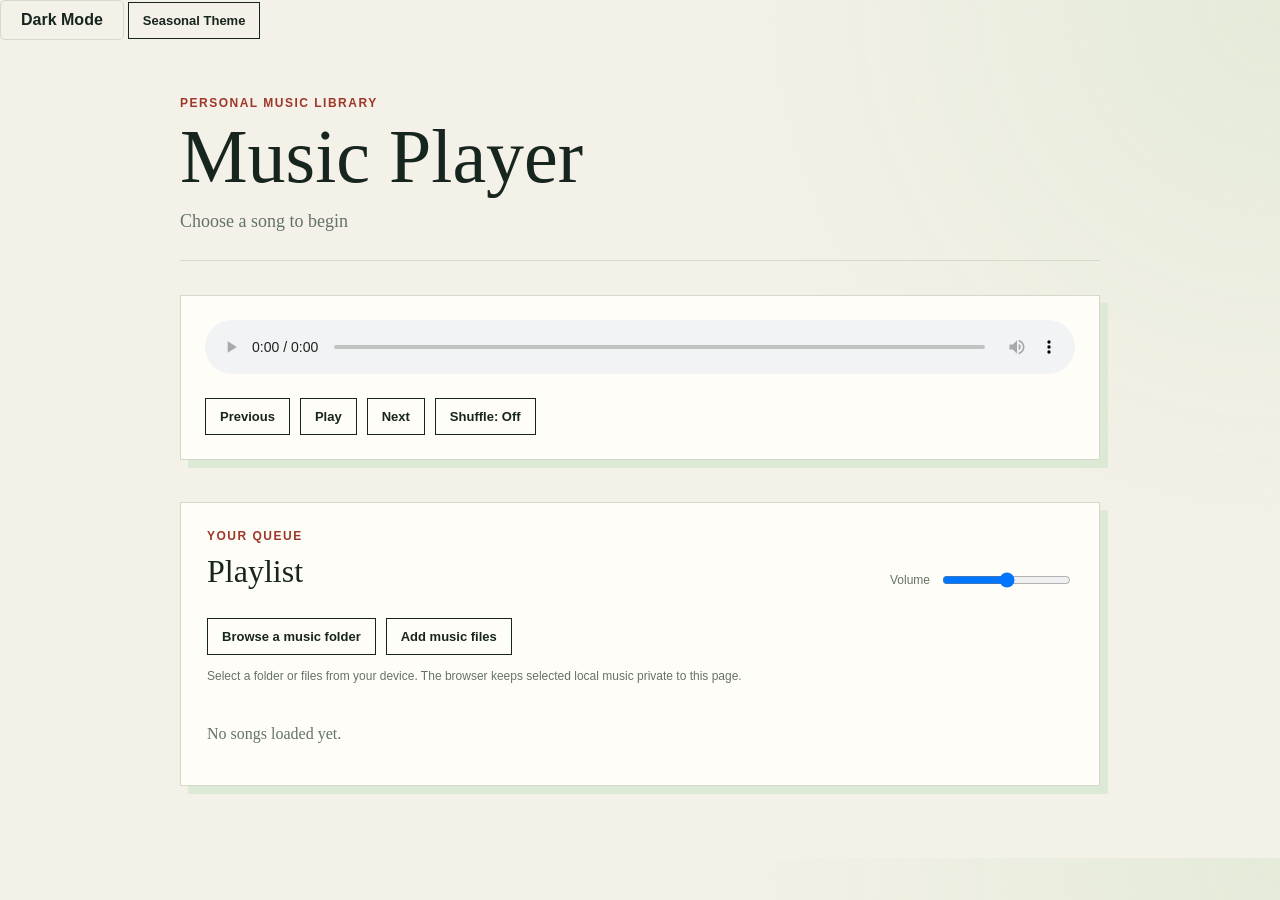
<file: index.html>
<!doctype html>
<html lang="en">
<head>
  <meta charset="utf-8">
  <meta name="viewport" content="width=device-width, initial-scale=1">
  <link rel="icon" type="image/x-icon" href="resources/myIcon.ico">
  <title>Music Player</title>
  <button type="button" class="color-btn" onclick="changeColor()">Dark Mode</button>
  <button type="button" class="season-btn" onclick="seasonalTheme()">Seasonal Theme</button>
    <script>
    function changeColor() {
        // Toggle the entire dark-mode component architecture switch seamlessly
        document.body.classList.toggle('dark-mode');
    }
    function seasonalTheme() {
        // Toggle the entire dark-mode component architecture switch seamlessly
        document.body.classList.toggle('seasonal');i
    }
    </script>
  <!-- <link rel="stylesheet" href="src\main\resources\styles.css"> -->
  <link rel="stylesheet" href="src\main\resources\styles.css">
</head>
<body>
  <main class="player-shell">
    <header>
      <p class="eyebrow">PERSONAL MUSIC LIBRARY</p>
      <h1>Music Player</h1>
      <p class="now-playing" id="nowPlaying">Choose a song to begin</p>
    </header>

    <section class="player-panel" aria-label="Music player">
      <audio id="audio" controls preload="metadata"></audio>
      <div class="controls">
        <button id="previousButton" type="button">Previous</button>
        <button id="playButton" type="button">Play</button>
        <button id="nextButton" type="button">Next</button>
        <button id="shuffleButton" type="button" aria-pressed="false">Shuffle: Off</button>
      </div>
    </section>

    <section class="library-panel">
      <div class="section-heading">
        <div>
          <p class="eyebrow">YOUR QUEUE</p>
          <h2>Playlist</h2>
        </div>
        <label class="volume-control">Volume
          <input id="volume" type="range" min="0" max="1" step="0.01" value="0.5">
        </label>
      </div>

      <div class="file-tools">
        <label class="folder-picker">
          <span>Browse a music folder</span>
          <input id="folderInput" type="file" accept="audio/*" webkitdirectory directory multiple>
        </label>
        <label class="file-picker">
          <span>Add music files</span>
          <input id="fileInput" type="file" accept="audio/*" multiple>
        </label>
      </div>
      <p class="help-text">Select a folder or files from your device. The browser keeps selected local music private to this page.</p>

      <!-- Updated playlist container to handle title and duration child nodes -->
      <ol id="playlist" class="playlist" aria-label="Playlist">
        <!-- 
          app.js script will dynamically inject items matching this structure:
          <li class="playlist-item">
            <span class="track-title">Song Title Name</span>
            <span class="track-duration">03:45</span>
          </li>
        -->
      </ol>
      <p id="emptyMessage" class="empty-message" hidden>No songs loaded yet.</p>
    </section>
  </main>
  <script src="src/main/resources/app.js"></script>
</body>
</html>
</file>
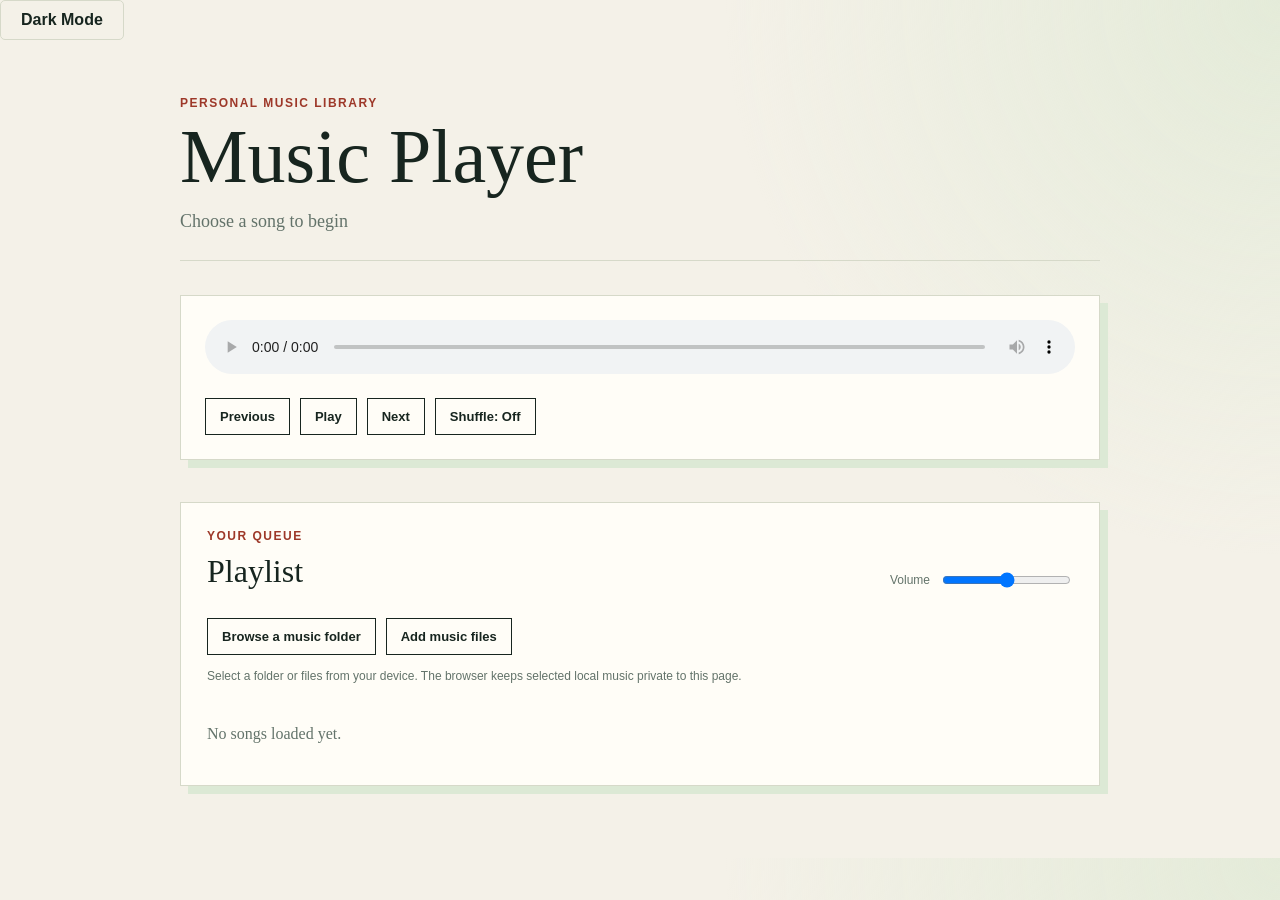
<file: src/main/index.html>
<!doctype html>
<html lang="en">
<head>
  <meta charset="utf-8">
  <meta name="viewport" content="width=device-width, initial-scale=1">
  <link rel="icon" type="image/x-icon" href="resources/myIcon.ico">
  <title>Music Player</title>
  <button type="button" class="color-btn" onclick="changeColor()">Dark Mode</button>
    <script>
    function changeColor() {
        // Toggle the entire dark-mode component architecture switch seamlessly
        document.body.classList.toggle('dark-mode');
    }
    </script>
  <!-- <link rel="stylesheet" href="src\main\resources\styles.css"> -->
  <link rel="stylesheet" href="resources\styles.css">
</head>
<body>
  <main class="player-shell">
    <header>
      <p class="eyebrow">PERSONAL MUSIC LIBRARY</p>
      <h1>Music Player</h1>
      <p class="now-playing" id="nowPlaying">Choose a song to begin</p>
    </header>

    <section class="player-panel" aria-label="Music player">
      <audio id="audio" controls preload="metadata"></audio>
      <div class="controls">
        <button id="previousButton" type="button">Previous</button>
        <button id="playButton" type="button">Play</button>
        <button id="nextButton" type="button">Next</button>
        <button id="shuffleButton" type="button" aria-pressed="false">Shuffle: Off</button>
      </div>
    </section>

    <section class="library-panel">
      <div class="section-heading">
        <div>
          <p class="eyebrow">YOUR QUEUE</p>
          <h2>Playlist</h2>
        </div>
        <label class="volume-control">Volume
          <input id="volume" type="range" min="0" max="1" step="0.01" value="0.5">
        </label>
      </div>

      <div class="file-tools">
        <label class="folder-picker">
          <span>Browse a music folder</span>
          <input id="folderInput" type="file" accept="audio/*" webkitdirectory directory multiple>
        </label>
        <label class="file-picker">
          <span>Add music files</span>
          <input id="fileInput" type="file" accept="audio/*" multiple>
        </label>
      </div>
      <p class="help-text">Select a folder or files from your device. The browser keeps selected local music private to this page.</p>

      <!-- Updated playlist container to handle title and duration child nodes -->
      <ol id="playlist" class="playlist" aria-label="Playlist">
        <!-- 
          Your app.js script will dynamically inject items matching this structure:
          <li class="playlist-item">
            <span class="track-title">Song Title Name</span>
            <span class="track-duration">03:45</span>
          </li>
        -->
      </ol>
      <p id="emptyMessage" class="empty-message" hidden>No songs loaded yet.</p>
    </section>
  </main>
  <script src="resources/app.js"></script>
</body>
</html>
</file>
